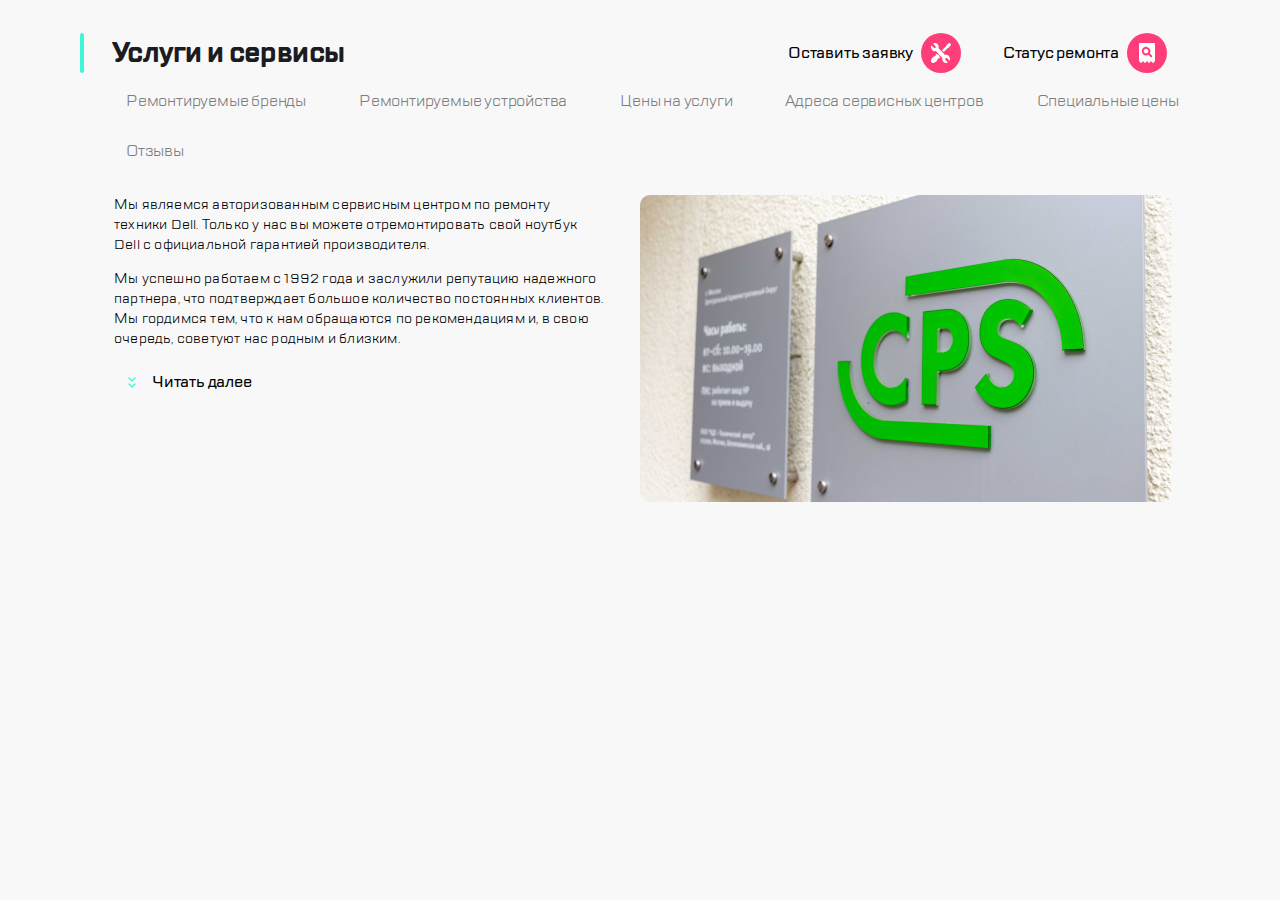
<file: index.html>
<!DOCTYPE html>
<html lang="en">
  <head>
    <meta charset="UTF-8" />
    <meta http-equiv="X-UA-Compatible" content="IE=edge" />
    <meta name="viewport" content="width=device-width, initial-scale=1.0" />
    <title>Document</title>
    <link rel="stylesheet" href="style.css" />
  </head>
  <body>
    <div class="container">
      <header class="header">
        <ul class="header__list">
          <li class="header__item">
            <button class="header-button">
              <img src="image/burger.svg" alt="burger" />
            </button>
          </li>
          <li class="header__item-logo">
            <a class="logo" href="#"><img src="image/logo.svg" alt="logo" /></a>
          </li>
          <li class="header__item">
            <button class="header-button header__button_hidden">
              <img src="image/call.svg" alt="call" />
            </button>
          </li>
          <li class="header__item">
            <button class="header-button header__button_hidden">
              <img src="image/chat.svg" alt="chat" />
            </button>
          </li>
          <li class="header__item">
            <button class="header-button header__button_hidden">
              <img src="image/profile.svg" alt="profile" />
            </button>
          </li>
          <li class="header__item">
            <button class="header-button">
              <span class="header__button-text_hidden"> Оставить заявку </span>
              <div class="header__button-desktop">
                <img src="image/repair.svg" alt="repair" />
              </div>
            </button>
          </li>
          <li class="header__item">
            <button class="header-button">
              <div class="header__button-text_hidden">Статус ремонта</div>
              <div class="header__button-desktop">
                <img src="image/checkstatus.svg" alt="checkstatus" />
              </div>
            </button>
          </li>
        </ul>
      </header>
      <h1 class="title">Услуги и сервисы</h1>
      <nav class="nav">
        <ul class="nav__list">
          <li class="nav__item">
            <a class="nav__link" href="#">Ремонтируемые бренды</a>
          </li>
          <li class="nav__item">
            <a class="nav__link" href="#">Ремонтируемые устройства</a>
          </li>
          <li class="nav__item">
            <a class="nav__link" href="#">Цены на услуги</a>
          </li>
          <li class="nav__item">
            <a class="nav__link" href="#">Адреса сервисных центров</a>
          </li>
          <li class="nav__item">
            <a class="nav__link" href="#">Специальные цены</a>
          </li>
          <li class="nav__item"><a class="nav__link" href="#">Отзывы</a></li>
        </ul>
      </nav>
      <section class="section">
        <div class="section__text-button">
          <div class="section__text">
            <p class="section__paragraf">
              Мы являемся авторизованным сервисным центром по ремонту техники
              Dell. Только у нас вы можете отремонтировать свой ноутбук Dell с
              официальной гарантией производителя.
            </p>
            <p class="section__paragraf">
              Мы успешно работаем с 1992 года и заслужили репутацию надежного
              партнера, что подтверждает большое количество постоянных клиентов.
              Мы гордимся тем, что к нам обращаются по рекомендациям и, в свою
              очередь, советуют нас родным и близким.
            </p>
          </div>
          <button class="section__button">
            <img src="image/expand.svg" alt="expand" />
            <span class="section__button-text">Читать далее</span>
          </button>
        </div>
        <div class="section__image">
          <img class="section__img" src="image/cpgbig.png" alt="cps" />
        </div>
      </section>
    </div>
  </body>
</html>
</file>
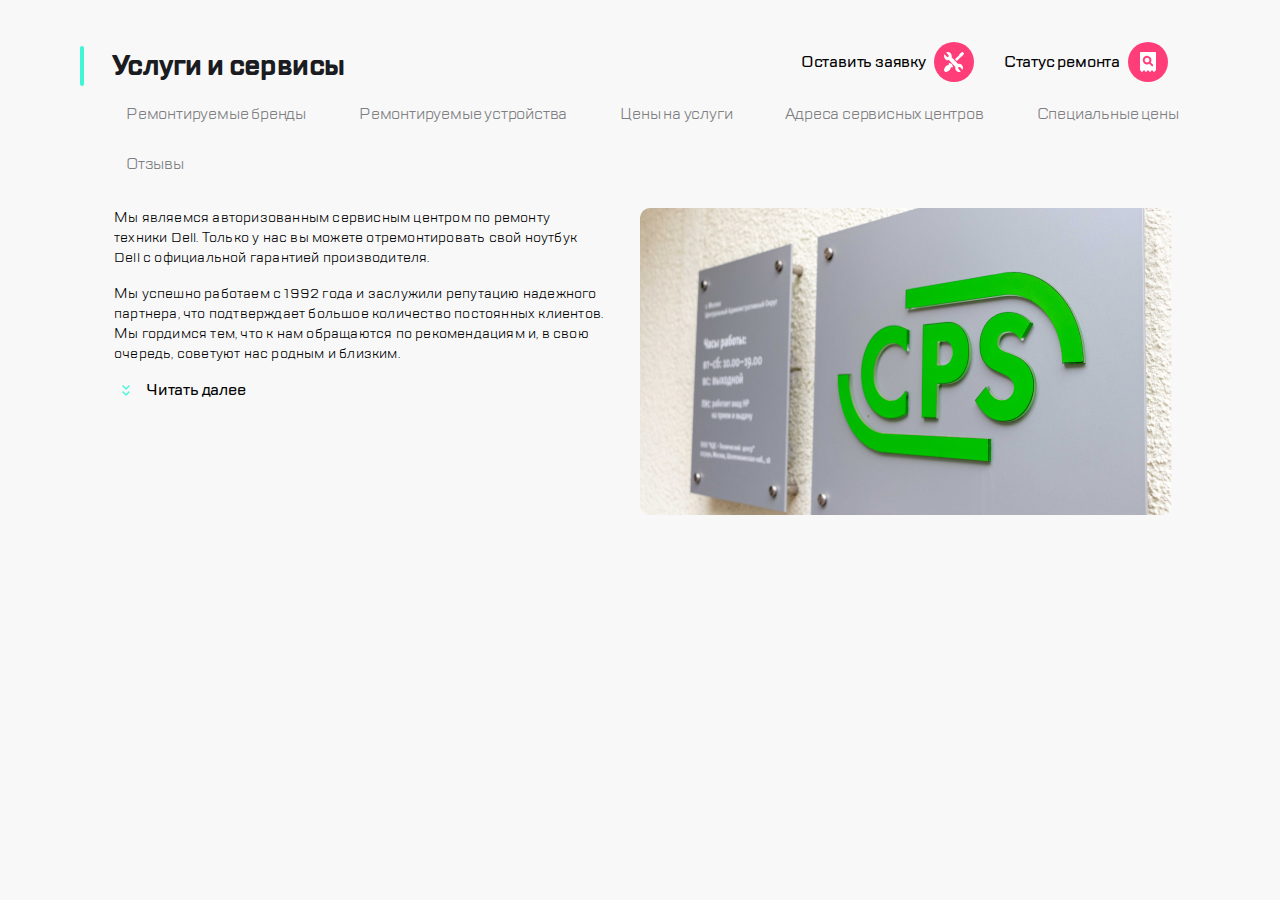
<file: index1.3.html>
<!DOCTYPE html>
<html lang="en">
  <head>
    <meta charset="UTF-8" />
    <meta http-equiv="X-UA-Compatible" content="IE=edge" />
    <meta name="viewport" content="width=device-width, initial-scale=1.0" />
    <title>Document</title>
    <link rel="stylesheet" href="style1.3.css" />
  </head>
  <body>
    <div class="container">
      <header class="header">
        <ul class="header__list">
          <li class="header__item">
            <button class="button">
              <div class="header-button-inner">
                <img src="image/burger.svg" alt="burger" />
              </div>
            </button>
          </li>
          <li class="header__item-logo">
            <a class="logo" href="#"><img src="image/logo.svg" alt="logo" /></a>
          </li>
          <li class="header__item">
            <button class="button">
              <div class="header-button-inner">
                <img src="image/call.svg" alt="call" />
              </div>
            </button>
          </li>
          <li class="header__item">
            <button class="button">
              <div class="header-button-inner">
                <img src="image/chat.svg" alt="chat" />
              </div>
            </button>
          </li>
          <li class="header__item">
            <button class="button">
              <div class="header-button-inner">
                <img src="image/profile.svg" alt="profile" />
              </div>
            </button>
          </li>
          <li class="header__item">
            <button class="button">
              <span class="header__button-text"> Оставить заявку </span>
              <div class="header-button-inner">
                <img src="image/repair.svg" alt="repair" />
              </div>
            </button>
          </li>
          <li class="header__item">
            <button class="button">
              <span class="header__button-text">Статус ремонта</span>
              <div class="header-button-inner">
                <img src="image/checkstatus.svg" alt="checkstatus" />
              </div>
            </button>
          </li>
        </ul>
      </header>
      <h1 class="title">Услуги и сервисы</h1>
      <nav class="nav">
        <ul class="nav__list">
          <li class="nav__item">
            <a class="nav__link" href="#">Ремонтируемые бренды</a>
          </li>
          <li class="nav__item">
            <a class="nav__link" href="#">Ремонтируемые устройства</a>
          </li>
          <li class="nav__item">
            <a class="nav__link" href="#">Цены на услуги</a>
          </li>
          <li class="nav__item">
            <a class="nav__link" href="#">Адреса сервисных центров</a>
          </li>
          <li class="nav__item">
            <a class="nav__link" href="#">Специальные цены</a>
          </li>
          <li class="nav__item"><a class="nav__link" href="#">Отзывы</a></li>
        </ul>
      </nav>
      <section class="section">
        <div class="section__text-button">
          <div class="section__text">
            <p class="section__paragraf">
              Мы являемся авторизованным сервисным центром по ремонту техники
              Dell. Только у нас вы можете отремонтировать свой ноутбук Dell с
              официальной гарантией производителя.
            </p>
            <p class="section__paragraf">
              Мы успешно работаем с 1992 года и заслужили репутацию надежного
              партнера, что подтверждает большое количество постоянных клиентов.
              Мы гордимся тем, что к нам обращаются по рекомендациям и, в свою
              очередь, советуют нас родным и близким.
            </p>
          </div>
          <button class="section__button">
            <img src="image/expand.svg" alt="expand" />
            <span class="section__button-text">Читать далее</span>
          </button>
        </div>
        <div class="section__image">
          <img class="section__img" src="image/cpgbig.png" alt="cps" />
        </div>
      </section>
    </div>
  </body>
</html>
</file>
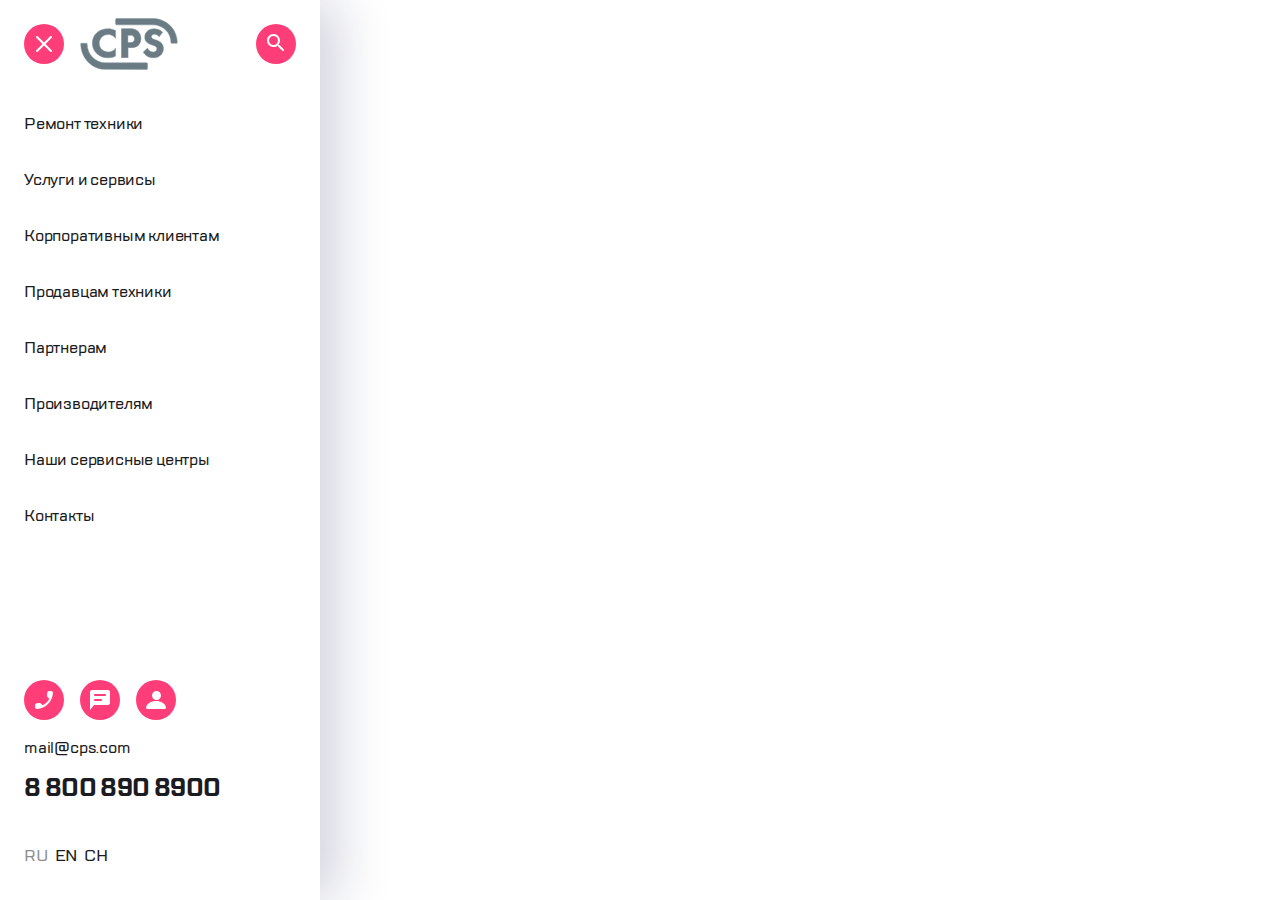
<file: index1.4.html>
<!DOCTYPE html>
<html lang="en">
  <head>
    <meta charset="UTF-8" />
    <meta http-equiv="X-UA-Compatible" content="IE=edge" />
    <meta name="viewport" content="width=device-width, initial-scale=1.0" />
    <title>Document</title>
    <link rel="stylesheet" href="style1.4.css" />
  </head>
  <body>
    <div class="container">
      <aside class="aside"></aside>
      <div class="header">
        <ul class="header__list">
          <li class="header__item">
            <button class="button">
              <div class="button__inner">
                <img src="image/crest.svg" alt="crest" />
              </div>
            </button>
          </li>
          <li class="header__item">
            <a href="#" class="logo"><img src="image/logo.svg" alt="logo" /></a>
          </li>
          <li class="header__item">
            <div class="button__inner">
            <button class="button">
              <img src="image/search.svg" alt="search" />
            </div>
            </button>
          </li>
        </ul>
      </div>
      <nav class="nav">
        <ul class="nav__list">
          <li class="nav__item">
            <a class="nav__link" href="#">Ремонт техники</a>
          </li>
          <li class="nav__item">
            <a class="nav__link" href="#">Услуги и сервисы</a>
          </li>
          <li class="nav__item">
            <a class="nav__link" href="#">Корпоративным клиентам</a>
          </li>
          <li class="nav__item">
            <a class="nav__link" href="#">Продавцам техники</a>
          </li>
          <li class="nav__item">
            <a class="nav__link" href="#">Партнерам</a>
          </li>
          <li class="nav__item">
            <a class="nav__link" href="#">Производителям</a>
          </li>
          <li class="nav__item">
            <a class="nav__link" href="#">Наши сервисные центры</a>
          </li>
          <li class="nav__item">
            <a class="nav__link" href="#">Контакты</a>
          </li>
        </ul>
      </nav>
      <div class="footer">
        <ul class="footer__list">
          <li>
            <button class="button">
              <div class="button__inner">
              <img src="image/call.svg" alt="call" />
            </div>
            </button>
          </li>
          <li>
            <button class="button">
              <div class="button__inner">
              <img src="image/chat.svg" alt="chat" />
            </div>
            </button>
          </li>
          <li>
            <button class="button">
              <div class="button__inner">
              <img src="image/profile.svg" alt="profile" />
            </div>
            </button>
          </li>
        </ul>
        <div class="footer__contacts">
          <a href="#" class="footer__contacts-link">mail@cps.com</a>
          <a href="#" class="footer__contacts-link">8 800 890 8900</a>
        </div>
        <form class="lang" action="">
          <input class="input" id="radio-ru" type="radio" name="radio" checked />
          <label class="label" for="radio-ru">RU</label>
          <input class="input" id="radio-en" type="radio" name="radio" />
          <label class="label" for="radio-en">EN</label>
          <input class="input" id="radio-ch" type="radio" name="radio" />
          <label class="label" for="radio-ch">CH</label>
        </form>
      </div>
    </aside>
    </div>
  </body>
</html>
</file>
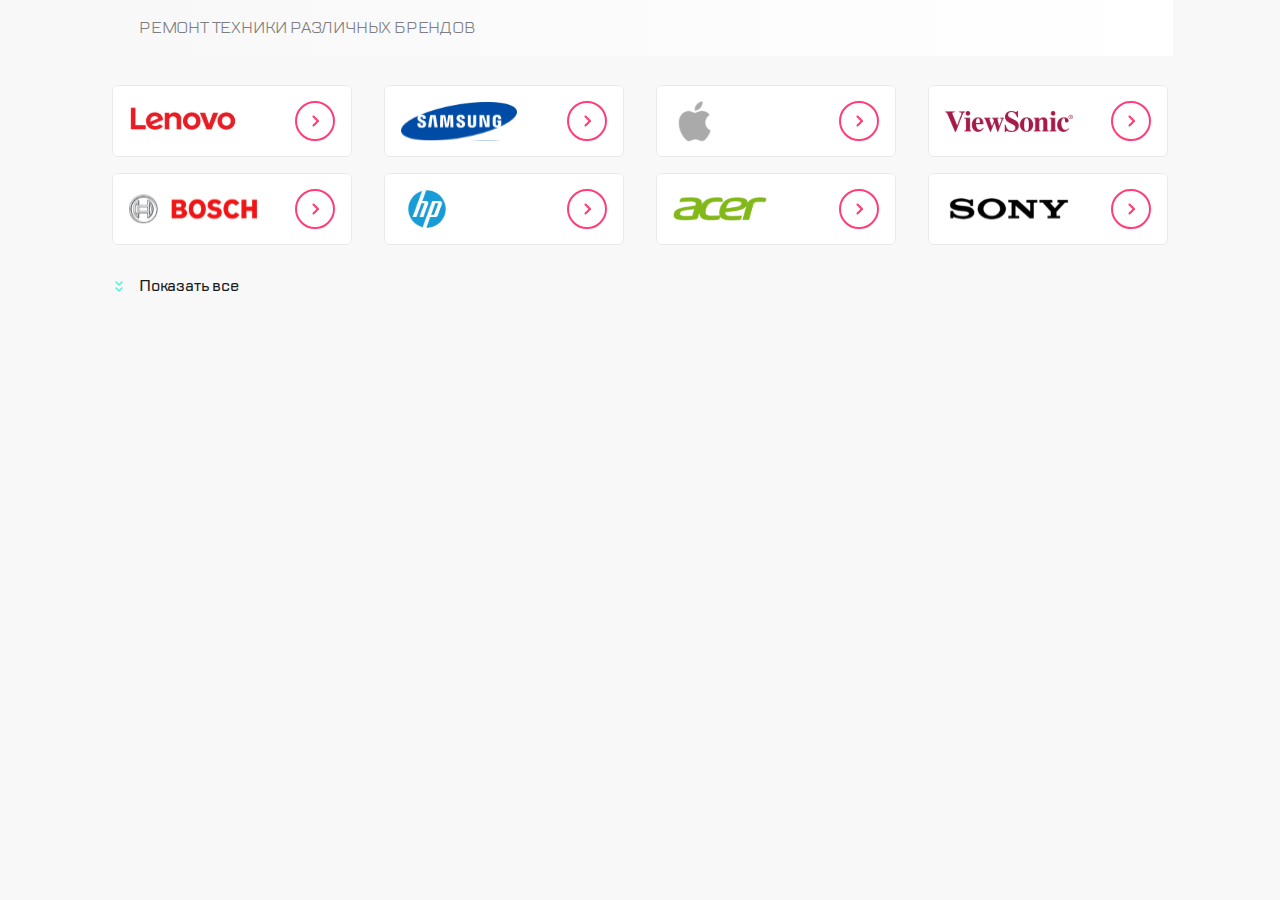
<file: index1.5.html>
<!DOCTYPE html>
<html lang="en">
  <head>
    <meta charset="UTF-8" />
    <meta http-equiv="X-UA-Compatible" content="IE=edge" />
    <meta name="viewport" content="width=device-width, initial-scale=1.0" />
    <link
      rel="stylesheet"
      href="https://cdn.jsdelivr.net/npm/swiper@8/swiper-bundle.min.css"
    />
    <link rel="stylesheet" href="style1.5.css" />
    <title>Document</title>
  </head>
  <body>
    <section class="section">
      <h2 class="section__heading">Ремонт техники различных брендов</h3>
      <div class="swiper">
        <ul class="swiper-wrapper">
          <li class="swiper-slide">
            <a href="#" class="slide-inner">
              <img class="img" src="image/lenovo.svg" alt="lenovo" />
              <img src="image/arrow.svg" alt="arrow" />
            </a>
          </li>
          <li class="swiper-slide">
            <a href="#" class="slide-inner">
              <img src="image/samsung.svg" alt="samsung" />
              <img src="image/arrow.svg" alt="arrow" />
            </a>
          </li>
          <li class="swiper-slide">
            <a href="#" class="slide-inner">
              <img src="image/apple.svg" alt="apple" />
              <img src="image/arrow.svg" alt="arrow" />
            </a>
          </li>
          <li class="swiper-slide">
            <a href="#" class="slide-inner">
              <img src="image/sonic.svg" alt="sonic" />
              <img src="image/arrow.svg" alt="arrow" />
            </a>
          </li>
          <li class="swiper-slide">
            <a href="#" class="slide-inner">
              <img src="image/bosch.svg" alt="bosch" />
              <img src="image/arrow.svg" alt="arrow" />
            </a>
          </li>
          <li class="swiper-slide">
            <a href="#" class="slide-inner">
              <img src="image/hp.svg" alt="hp" />
              <img src="image/arrow.svg" alt="arrow" />
            </a>
          </li>
          <li class="swiper-slide">
            <a href="#" class="slide-inner">
              <img src="image/acer.svg" alt="acer" />
              <img src="image/arrow.svg" alt="arrow" />
            </a>
          </li>
          <li class="swiper-slide">
            <a href="#" class="slide-inner">
              <img src="image/sony.svg" alt="sony" />
              <img src="image/arrow.svg" alt="arrow" />
            </a>
          </li>
          <li class="swiper-slide">
            <a href="#" class="slide-inner">
              <img src="image/lenovo.svg" alt="" />
              <img src="image/arrow.svg" alt="arrow" />
            </a>
          </li>
          <li class="swiper-slide">
            <a href="#" class="slide-inner">
              <img src="image/samsung.svg" alt="samsung" />             
              <img src="image/arrow.svg" alt="arrow" />
            </a>
          </li>
          <li class="swiper-slide">
            <a href="#" class="slide-inner">
              <img src="image/apple.svg" alt="apple" />
              <img src="image/arrow.svg" alt="arrow" />
            </a>
          </li>
        </div>
        <div class="swiper-pagination"></div>
      </div>
      <button class="btn">
        <div class="btn__expand">
          <img src="image/expand.svg" alt="expand" />
        </div>
        <span class="btn__text">Показать все</span>
      </button>
    </section>
    <script src="https://cdn.jsdelivr.net/npm/swiper@8/swiper-bundle.min.js"></script>
    <script src="script1.5.js"></script>
  </body>
</html>
</file>
<file: style.css>
* {
  box-sizing: border-box;
}
@font-face {
  font-family: TTLakesMedium;
  src: url(font/TTLakes-Medium.woff);
}
.header-button,
.section__button-text {
  font-family: TTLakesMedium;
  font-size: 16px;
  line-height: 24px;
  letter-spacing: -0.2px;
  cursor: pointer;
}
@font-face {
  font-family: TTLakesBold;
  src: url(font/TTLakes-Bold.woff);
}
@font-face {
  font-family: TTLakesRegular;
  src: url(font/TTLakes-Regular.woff);
}
body {
  margin: 0;
  background-color: #f8f8f8;
}
h1 {
  margin: 0;
}
a {
  text-decoration: none;
}
.container {
  margin: 0 auto;
  min-width: 320px;
}
.header__list {
  margin: 0;
  height: 88px;
  list-style-type: none;
  display: flex;
  align-items: center;
  padding: 0;
  margin-bottom: 24px;
  background-color: #ffffff;
}
.header__item:first-child,
.header__item:last-child {
  padding: 16px;
}
.header-button,
.header__button-desktop {
  background-color: #ff3e79;
  width: 40px;
  height: 40px;
  border-radius: 50%;
  border: 1px solid transparent;
  cursor: pointer;
  display: flex;
  justify-content: center;
  align-items: center;
}
.header__button_hidden,
.header__button-text_hidden {
  display: none;
}
.header__item-logo {
  width: 96px;
  height: 50px;
  flex-grow: 1;
}
.header__item:nth-last-child(2)::before {
  content: "";
  height: 30px;
  border: 1px solid #eaeaea;
  border-radius: 1px;
  background-color: #eaeaea;
  position: absolute;
  top: 28px;
  right: 130px;
}
.title {
  font-family: TTLakesBold;
  font-size: 28px;
  line-height: 40px;
  letter-spacing: -0.6px;
  color: #1b1c21;
  margin-top: 0;
  padding-left: 16px;
  padding-bottom: 24px;
}
.title::before {
  content: "";
  border: 1px solid transparent;
  width: 2px;
  height: 38px;
  border-radius: 10px;
  position: absolute;
  left: 0;
  background: #41f6d7;
}
.nav__list {
  display: flex;
  overflow: scroll;
  white-space: nowrap;
  gap: 10px 25px;
  padding-left: 32px;
  padding-bottom: 24px;
  margin: 0;
}
.nav__list::-webkit-scrollbar {
  display: none;
}
.nav__item {
  list-style-type: none;
  background-color: #f8f8f8;
  border: 2px solid transparent;
}
.nav__link {
  font-family: TTLakesRegular;
  font-size: 16px;
  line-height: 24px;
  letter-spacing: -0.2px;
  color: #7e7e82;
  padding: 6px 12px;
  display: inline-block;
}
.nav__item:hover {
  border: 2px solid #b8ffec;
  border-radius: 6px;
  background-color: #ffffff;
}
.nav__list::before {
  content: "";
  position: absolute;
  right: 0%;
  width: 24px;
  height: 38px;
  background: linear-gradient(
    270deg,
    #f8f8f8 16.84%,
    rgba(248, 248, 248, 0.0001) 100%
  );
}
.section {
  display: flex;
  flex-wrap: wrap;
  gap: 16px 0;
}
.section__text {
  width: 288px;
  height: 90px;
  overflow: hidden;
  margin-bottom: 16px;
}
.section__text-button {
  margin-left: 16px;
}
.section__image {
  width: 320px;
  height: 230px;
}
.section__img {
  max-width: 100%;
}
.section__paragraf {
  font-family: TTLakesRegular;
  font-size: 14px;
  line-height: 18px;
  letter-spacing: 0.2px;
  margin-top: 0;
}
.section__button {
  display: flex;
  gap: 8px;
  align-items: center;
  border: none;
  background-color: #f8f8f8;
  cursor: pointer;
}
@media (min-width: 768px) {
  .header__list {
    gap: 16px;
    padding: 24px;
  }
  .header__item:first-child,
  .header__item:last-child {
    margin: 0px;
    padding: 0;
  }
  .header__item:nth-child(1),
  .header__item:nth-last-child(3) {
    padding-right: 24px;
  }
  .header__button_hidden {
    display: block;
    display: flex;
    justify-content: center;
    align-items: center;
  }
  .header__item:first-child::after {
    content: "";
    height: 30px;
    border: 1px solid #eaeaea;
    border-radius: 1px;
    background-color: #eaeaea;
    position: absolute;
    top: 28px;
    left: 84px;
  }
  .header__item:nth-last-child(2)::before {
    right: 138px;
  }
  .title {
    padding-left: 24px;
    padding-bottom: 24px;
  }
  .section {
    gap: 16px 48px;
  }
  .section__text {
    width: 312px;
    height: 157px;
    margin-bottom: 10px;
  }
  .section__paragraf {
    line-height: 20px;
  }
  .section__text-button {
    margin-left: 24px;
  }
  .section__image {
    width: 360px;
    height: 260px;
  }
  .section__img {
    border-radius: 10px;
  }
}
@media (min-width: 1120px) {
  .container {
    width: 1120px;
  }
  .header__list {
    justify-content: flex-end;
    gap: 30px;
    padding-top: 42px;
    padding-right: 32px;
    margin-bottom: -55px;
    background-color: #f8f8f8;
  }
  .header__item:not(.header__item:nth-child(6), .header__item:nth-child(7)),
  .header__item-logo {
    display: none;
  }
  .header__item:nth-last-child(2)::before {
    content: none;
  }
  .header__button-text_hidden {
    display: block;
  }
  .header__item {
    white-space: nowrap;
  }
  .header-button {
    background-color: #f8f8f8;
    background-size: 0;
    width: 176px;
    border: 1px solid transparent;
    border-radius: 0;
    display: flex;
    gap: 0 8px;
    align-items: center;
    padding: 0;
    justify-content: flex-end;
  }
  .header__button-desktop {
    background-color: #ff3e79;
    width: 40px;
    height: 40px;
    display: flex;
    justify-content: center;
    align-items: center;
    border-radius: 50%;
  }
  .title {
    padding-left: 32px;
    padding-bottom: 8px;
  }
  .title::before {
    left: auto;
    margin-left: -32px;
  }
  .nav__list {
    flex-wrap: wrap;
  }
  .nav__list::before {
    content: none;
  }
  .section {
    gap: 16px 36px;
  }
  .section__text {
    width: 490px;
    height: 160px;
    margin-bottom: 14px;
  }
  .section__text-button {
    margin-left: 34px;
  }
  .section__paragraf:last-child {
    margin-bottom: 0;
  }
  .section__image {
    width: 532px;
    height: 384px;
  }
}
</file>
<file: style1.3.css>
* {
  box-sizing: border-box;
}
@font-face {
  font-family: TTLakesMedium;
  src: url(font/TTLakes-Medium.woff);
}
.header__button-text,
.section__button-text {
  font-family: TTLakesMedium;
  font-size: 16px;
  line-height: 24px;
  letter-spacing: -0.2px;
}
@font-face {
  font-family: TTLakesBold;
  src: url(font/TTLakes-Bold.woff);
}
@font-face {
  font-family: TTLakesRegular;
  src: url(font/TTLakes-Regular.woff);
}
body {
  margin: 0;
  background-color: #f8f8f8;
}
a {
  text-decoration: none;
}
ul,
h1,
p,
button {
  margin: 0;
  padding: 0;
}
button {
  border: none;
  background-color: transparent;
  cursor: pointer;
}
ul {
  list-style-type: none;
}
.container {
  margin: 0 auto;
  min-width: 320px;
}
.header__list {
  display: flex;
  align-items: center;
  margin-bottom: 24px;
  background-color: #ffffff;
  gap: 16px;
  padding: 19px 16px;
}
.header-button-inner {
  background-color: #ff3e79;
  width: 40px;
  height: 40px;
  border-radius: 50%;
  display: flex;
  justify-content: center;
  align-items: center;
}
.header__button-text,
.header__item:nth-child(3),
.header__item:nth-child(4),
.header__item:nth-child(5) {
  display: none;
}
.header__item-logo {
  flex-grow: 1;
}
.logo {
  width: 96px;
  height: 50px;
  display: flex;
}
.header__item:nth-last-child(2)::before {
  content: "";
  height: 30px;
  border: 1px solid #eaeaea;
  border-radius: 1px;
  background-color: #eaeaea;
  position: absolute;
  top: 28px;
  right: 130px;
}
.title {
  font-family: TTLakesBold;
  font-size: 28px;
  line-height: 40px;
  letter-spacing: -0.6px;
  color: #1b1c21;
  padding-left: 16px;
  padding-bottom: 24px;
}
.title::before {
  content: "";
  border: 1px solid transparent;
  width: 2px;
  height: 38px;
  border-radius: 10px;
  position: absolute;
  left: 0;
  background: #41f6d7;
}
.nav__list {
  display: flex;
  overflow: scroll;
  white-space: nowrap;
  gap: 10px 25px;
  padding-left: 32px;
  padding-bottom: 24px;
}
.nav__list::-webkit-scrollbar {
  display: none;
}
.nav__link {
  font-family: TTLakesRegular;
  font-size: 16px;
  line-height: 24px;
  letter-spacing: -0.2px;
  color: #7e7e82;
  padding: 6px 12px;
  display: inline-block;
  border: 2px solid transparent;
}
.nav__link:hover {
  border: 2px solid #b8ffec;
  border-radius: 6px;
  background-color: #ffffff;
}
.nav__list::before {
  content: "";
  position: absolute;
  right: 0%;
  width: 24px;
  height: 38px;
  background: linear-gradient(
    270deg,
    #f8f8f8 16.84%,
    rgba(248, 248, 248, 0.0001) 100%
  );
}
.section {
  display: flex;
  flex-direction: column;
  gap: 16px 0;
}
.section__text {
  width: 288px;
  height: 90px;
  overflow: hidden;
  margin-bottom: 16px;
  font-family: TTLakesRegular;
  font-size: 14px;
  line-height: 18px;
  letter-spacing: 0.2px;
}
.section__text-button {
  margin-left: 16px;
}
.section__image {
  width: 320px;
  height: 184px;
}
.section__img {
  max-width: 100%;
}
.section__button {
  display: flex;
  gap: 8px;
  align-items: center;
}
@media (min-width: 768px) {
  .header__list {
    padding: 19px 24px;
  }
  .header__item:nth-child(1),
  .header__item:nth-last-child(3) {
    padding-right: 24px;
  }
  .header__item:nth-child(3),
  .header__item:nth-child(4),
  .header__item:nth-child(5) {
    display: block;
  }
  .header__item:first-child::after {
    content: "";
    height: 30px;
    border: 1px solid #eaeaea;
    border-radius: 1px;
    background-color: #eaeaea;
    position: absolute;
    top: 28px;
    left: 84px;
  }
  .header__item:nth-last-child(2)::before {
    right: 138px;
  }
  .title {
    padding-left: 24px;
    padding-bottom: 32px;
  }
  .section {
    flex-direction: row;
    gap: 0 48px;
  }
  .section__text {
    width: 312px;
    height: 157px;
    margin-bottom: 10px;
    display: flex;
    flex-direction: column;
    gap: 16px;
    line-height: 20px;
  }
  .section__text-button {
    margin-left: 24px;
  }
  .section__image {
    width: 360px;
    height: 207px;
  }
  .section__img {
    border-radius: 10px;
  }
}
@media (min-width: 1120px) {
  .container {
    width: 1120px;
    position: relative;
  }
  .header__list {
    justify-content: flex-end;
    gap: 30px;
    padding-top: 42px;
    padding-right: 32px;
    margin-bottom: -55px;
    background-color: #f8f8f8;
  }
  .header__item:not(.header__item:nth-child(6), .header__item:nth-child(7)),
  .header__item-logo {
    display: none;
  }
  .header__item:nth-last-child(2)::before {
    content: none;
  }
  .header__item:nth-child(6) .button,
  .header__item:nth-child(7) .button {
    display: flex;
    gap: 0 8px;
    align-items: center;
  }
  .header__button-text {
    display: block;
  }
  .header__item {
    white-space: nowrap;
  }
  .title {
    padding-left: 32px;
    padding-bottom: 8px;
  }
  .nav__list {
    flex-wrap: wrap;
  }
  .nav__list::before {
    content: none;
  }
  .section {
    gap: 0 36px;
  }
  .section__text {
    width: 490px;
    height: 160px;
  }
  .section__text-button {
    margin-left: 34px;
  }
  .section__image {
    width: 532px;
    height: 307px;
  }
}
</file>
<file: style1.4.css>
@font-face {
  font-family: TTLakesMedium;
  src: url(font/TTLakes-Medium.woff);
}
@font-face {
  font-family: TTLakesBold;
  src: url(font/TTLakes-Bold.woff);
}
* {
  box-sizing: border-box;
}
body,
ul {
  margin: 0;
  padding: 0;
}
a {
  text-decoration: none;
  cursor: pointer;
}
ul {
  list-style-type: none;
}
button {
  border: none;
  background-color: transparent;
  cursor: pointer;
  padding: 0;
}
.container {
  width: 320px;
  display: flex;
  flex-direction: column;
  min-height: 100vh;
  box-shadow: -2px 0px 4px rgba(69, 79, 126, 0.02),
    16px 0px 52px rgba(14, 24, 80, 0.2);
}
.header__list {
  display: flex;
  align-items: center;
  margin-bottom: 24px;
  gap: 16px;
  padding: 18px 24px;
}
.button__inner {
  width: 40px;
  height: 40px;
  background-color: #ff3e79;
  border-radius: 50%;
  display: flex;
  justify-content: center;
  align-items: center;
}
.header__item:nth-child(2) {
  flex-grow: 1;
}
.logo {
  width: 98px;
  height: 52px;
  display: flex;
}
.nav__list {
  display: flex;
  flex-direction: column;
  gap: 32px;
}
.nav__item {
  position: relative;
  padding-left: 24px;
}
.nav__link,
.footer__contacts-link,
.lang {
  font-family: TTLakesMedium;
  font-size: 16px;
  line-height: 24px;
  letter-spacing: -0.2px;
  color: #1b1c21;
}
.nav__item:hover::before {
  content: "";
  width: 2px;
  height: 32px;
  border: 1px solid #41f6d7;
  background-color: #41f6d7;
  border-radius: 6px;
  position: absolute;
  top: -3px;
  left: 0px;
}
.nav__link:hover {
  transition: 0.5s;
  opacity: 0.5;
  color: #7e7e82;
}
.footer {
  display: flex;
  flex-direction: column;
  flex-grow: 2;
  justify-content: flex-end;
}
.footer__list {
  display: flex;
  gap: 0 16px;
  margin: 16px 24px;
}
.footer__contacts {
  display: flex;
  flex-direction: column;
  gap: 12px 0;
  margin-bottom: 40px;
  margin-left: 24px;
}
.lang {
  display: flex;
  gap: 0 7px;
  margin-bottom: 32px;
  margin-left: 24px;
}
.footer__contacts-link:last-child {
  font-family: TTLakesBold;
  font-size: 24px;
  line-height: 32px;
  letter-spacing: -0.6px;
}
.input {
  visibility: hidden;
  position: absolute;
}
.input:checked + .label {
  opacity: 0.5;
}
@media (max-height: 780px) {
  .header__list {
    margin-bottom: 0px;
  }
  .nav__list {
    gap: 24px;
  }
  .footer__contacts {
    margin-bottom: 8px;
  }
}
</file>
<file: style1.5.css>
@font-face {
  font-family: TTLakesRegular;
  src: url(font/TTLakes-Regular.woff);
}
@font-face {
  font-family: TTLakesMedium;
  src: url(font/TTLakes-Medium.woff);
}
body {
  margin: 0;
  background-color: #f8f8f8;
}
* {
  box-sizing: border-box;
}
ul {
  margin: 0;
  padding: 0;
  list-style-type: none;
}
h2 {
  margin: 0;
  padding: 0;
}
button {
  border: transparent;
  background-color: transparent;
  cursor: pointer;
  padding: 0;
}
a {
  color: #eaeaea;
}
.section__heading {
  padding: 16px;
  font-family: TTLakesRegular;
  color: #7e7e82;
  font-size: 16px;
  line-height: 24px;
  letter-spacing: -0.2px;
  text-transform: uppercase;
  font-weight: normal;
  background: linear-gradient(to right, #f8f8f8, #ffffff);
}
.swiper::before {
  content: "";
  position: absolute;
  height: 72px;
  width: 24px;
  z-index: 2;
  right: 0;
  background: linear-gradient(
    to left,
    #f8f8f8 0.01%,
    rgba(248, 248, 248, 0.0001) 100%
  );
}
.swiper-wrapper {
  padding-top: 16px;
  padding-left: 16px;
  padding-bottom: 5px;
}
.swiper-slide {
  width: auto;
}
.slide-inner {
  width: 240px;
  display: flex;
  background-color: #ffffff;
  height: 72px;
  justify-content: space-between;
  align-items: center;
  padding: 0 16px;
  border: 1px solid;
  border-radius: 6px;
}
.slide-inner:hover {
  box-shadow: 0 0 5px gray;
}
.swiper-pagination {
  position: static;
  padding-top: 11px;
}
.swiper-pagination-bullet {
  width: 12px;
  height: 12px;
  background-color: #dddddd;
  opacity: 1;
}
.swiper-pagination-bullet-active {
  background-color: #b5b6bc;
}
.btn {
  display: none;
}
.btn__expand {
  display: flex;
  align-items: center;
}
@media (min-width: 768px) {
  .section__heading {
    padding-left: 24px;
  }
  .swiper::before {
    content: none;
  }
  .swiper-wrapper {
    padding: 5px;
    gap: 16px 24px;
    flex-wrap: wrap;
    max-height: 160px;
    transition: 0.5s;
  }
  .swiper-wrapper-open {
    max-height: 336px;
  }
  .slide-inner {
    width: 224px;
  }

  .swiper-pagination {
    display: none;
  }
  .btn {
    display: flex;
    gap: 0 8px;
    font-family: TTLakesMedium;
    font-size: 16px;
    line-height: 24px;
    letter-spacing: -0.2px;
    color: #1b1c21;
    align-self: start;
  }
  .btn__expand-deg {
    transform: rotate(180deg);
  }
  .section {
    width: 730px;
    margin: 0 auto;
    display: flex;
    gap: 24px;
    flex-direction: column;
  }
}
@media (min-width: 1120px) {
  .section__heading {
    padding-left: 32px;
  }
  .swiper-wrapper {
    gap: 16px 32px;
  }
  .slide-inner {
    width: 240px;
  }
  .section {
    width: 1066px;
  }
}
</file>
